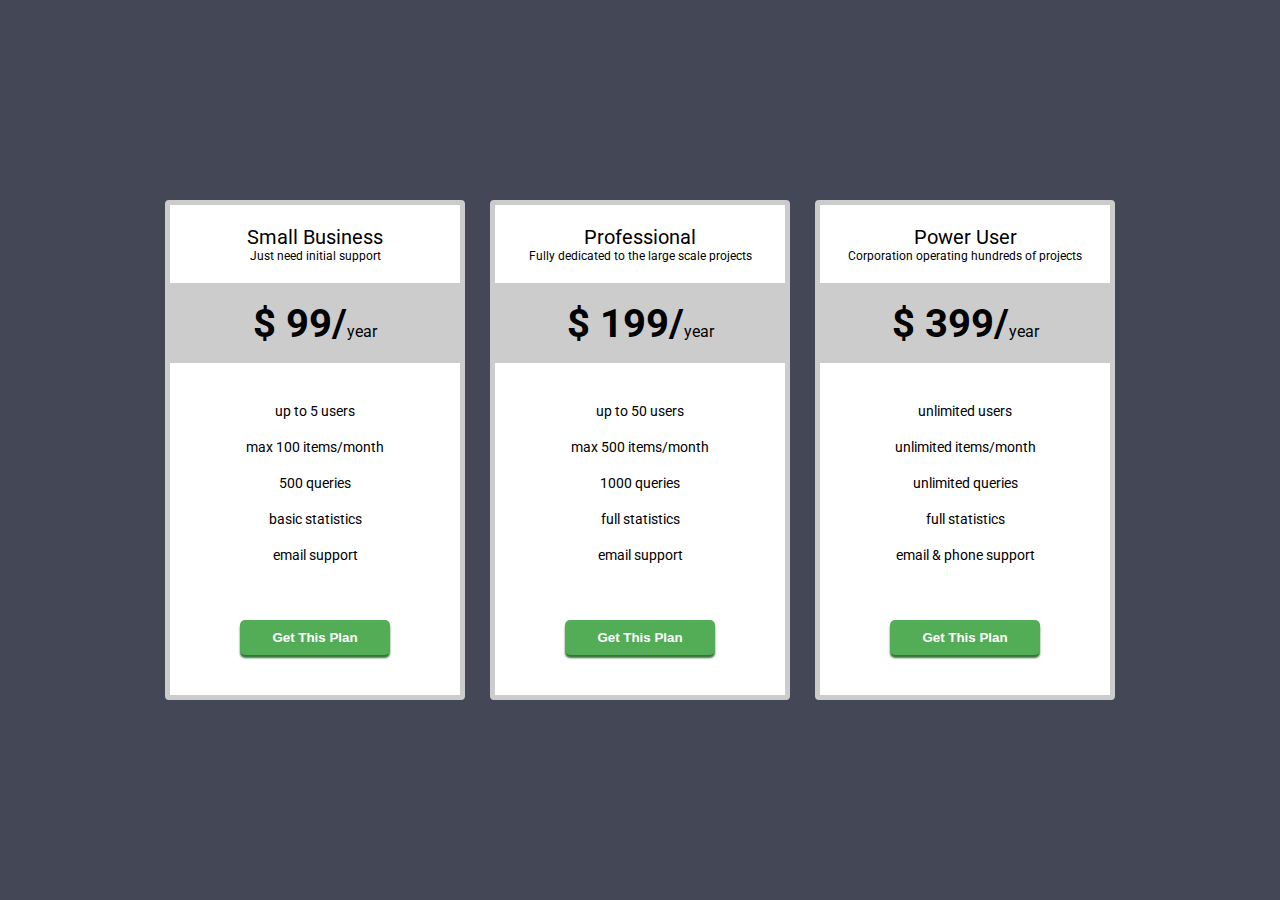
<file: Price Table/index.html>
<!DOCTYPE html>
<html lang="en">
  <head>
    <meta charset="UTF-8" />
    <meta http-equiv="X-UA-Compatible" content="IE=edge" />
    <meta name="viewport" content="width=device-width, initial-scale=1.0" />
    <link rel="stylesheet" href="./styles.css" />
    <!-- Google Fonts Roboto -->
    <link rel="preconnect" href="https://fonts.googleapis.com" />
    <link rel="preconnect" href="https://fonts.gstatic.com" crossorigin />
    <link
      href="https://fonts.googleapis.com/css2?family=Roboto:wght@300;400&display=swap"
      rel="stylesheet"
    />
    <title>Price Tables</title>
  </head>
  <body>
    <div class="price-table-background">
      <div class="price-table-container">
        <!-- Price Table Small Start -->
        <div class="package">
          <span class="package-name">Small Business</span>
          <span class="package-sub-name">Just need initial support</span>
          <div class="price-container">
            <div class="price-box">
              <span class="price">$ 99/</span><span class="year">year</span>
            </div>
          </div>
          <div class="package-content">
            <span class="content">up to 5 users</span>
            <span class="content">max 100 items/month</span>
            <span class="content">500 queries</span>
            <span class="content">basic statistics</span>
            <span class="content">email support</span>
          </div>
          <button>Get This Plan</button>
        </div>
        <!-- Price Table Small End -->
        <!-- Price Table Professional Start -->
        <div class="package">
          <span class="package-name">Professional</span>
          <span class="package-sub-name"
            >Fully dedicated to the large scale projects</span
          >
          <div class="price-container">
            <div class="price-box">
              <span class="price">$ 199/</span><span class="year">year</span>
            </div>
          </div>
          <div class="package-content">
            <span class="content">up to 50 users</span>
            <span class="content">max 500 items/month</span>
            <span class="content">1000 queries</span>
            <span class="content">full statistics</span>
            <span class="content">email support</span>
          </div>
          <button>Get This Plan</button>
        </div>
        <!-- Price Table Professional End -->
        <!-- Price Table Big Start -->
        <div class="package">
          <span class="package-name">Power User</span>
          <span class="package-sub-name"
            >Corporation operating hundreds of projects</span
          >
          <div class="price-container">
            <div class="price-box">
              <span class="price">$ 399/</span><span class="year">year</span>
            </div>
          </div>
          <div class="package-content">
            <span class="content">unlimited users</span>
            <span class="content">unlimited items/month</span>
            <span class="content">unlimited queries</span>
            <span class="content">full statistics</span>
            <span class="content">email & phone support</span>
          </div>
          <button>Get This Plan</button>
        </div>
        <!-- Price Table Big End -->
      </div>
    </div>
  </body>
</html>
</file>
<file: Price Table/styles.css>
* {
  margin: 0;
  padding: 0;
  box-sizing: border-box;
}

html {
  font-size: 62.5%;
  font-family: "Roboto", sans-serif;
  font-weight: 400;
}

.price-table-background {
  width: 100vw;
  height: 100vh;
  display: flex;
  justify-content: center;
  align-items: center;
  background-color: rgb(68, 71, 85);
}

.price-table-container {
  width: 100rem;
  display: flex;
  justify-content: space-evenly;
}

.package {
  position: relative;
  width: 300px;
  height: 500px;
  background-color: white;
  border: 5px solid #ccc;
  border-radius: 4px;
  display: flex;
  flex-direction: column;
  align-items: center;
}

.package .package-name {
  font-size: 2rem;
  margin-top: 2rem;
}

.package .package-sub-name {
  font-size: 1.2rem;
}

.price-container {
  width: 300px;
  height: 80px;
  background-color: #ccc;
  margin: 2rem 0rem;
  display: flex;
  justify-content: center;
  align-items: center;
}

.price {
  font-size: 4rem;
  font-weight: bold;
}

.year {
  font-size: 1.6rem;
}

.package-content {
  height: 200px;
  display: flex;
  flex-direction: column;
  font-size: 1.4rem;
  text-align: center;
  justify-content: space-evenly;
}

button {
  position: absolute;
  bottom: 40px;
  padding: 1rem 3.2rem;
  border-radius: 5px;
  background-color: rgb(83, 173, 87);
  box-shadow: 0px 3px 2px 0px rgb(53, 116, 56);
  font-weight: bold;
  color: white;
  border: none;
  cursor: pointer;
}

/* TODO Paket Animationen hinzufügen */
</file>
